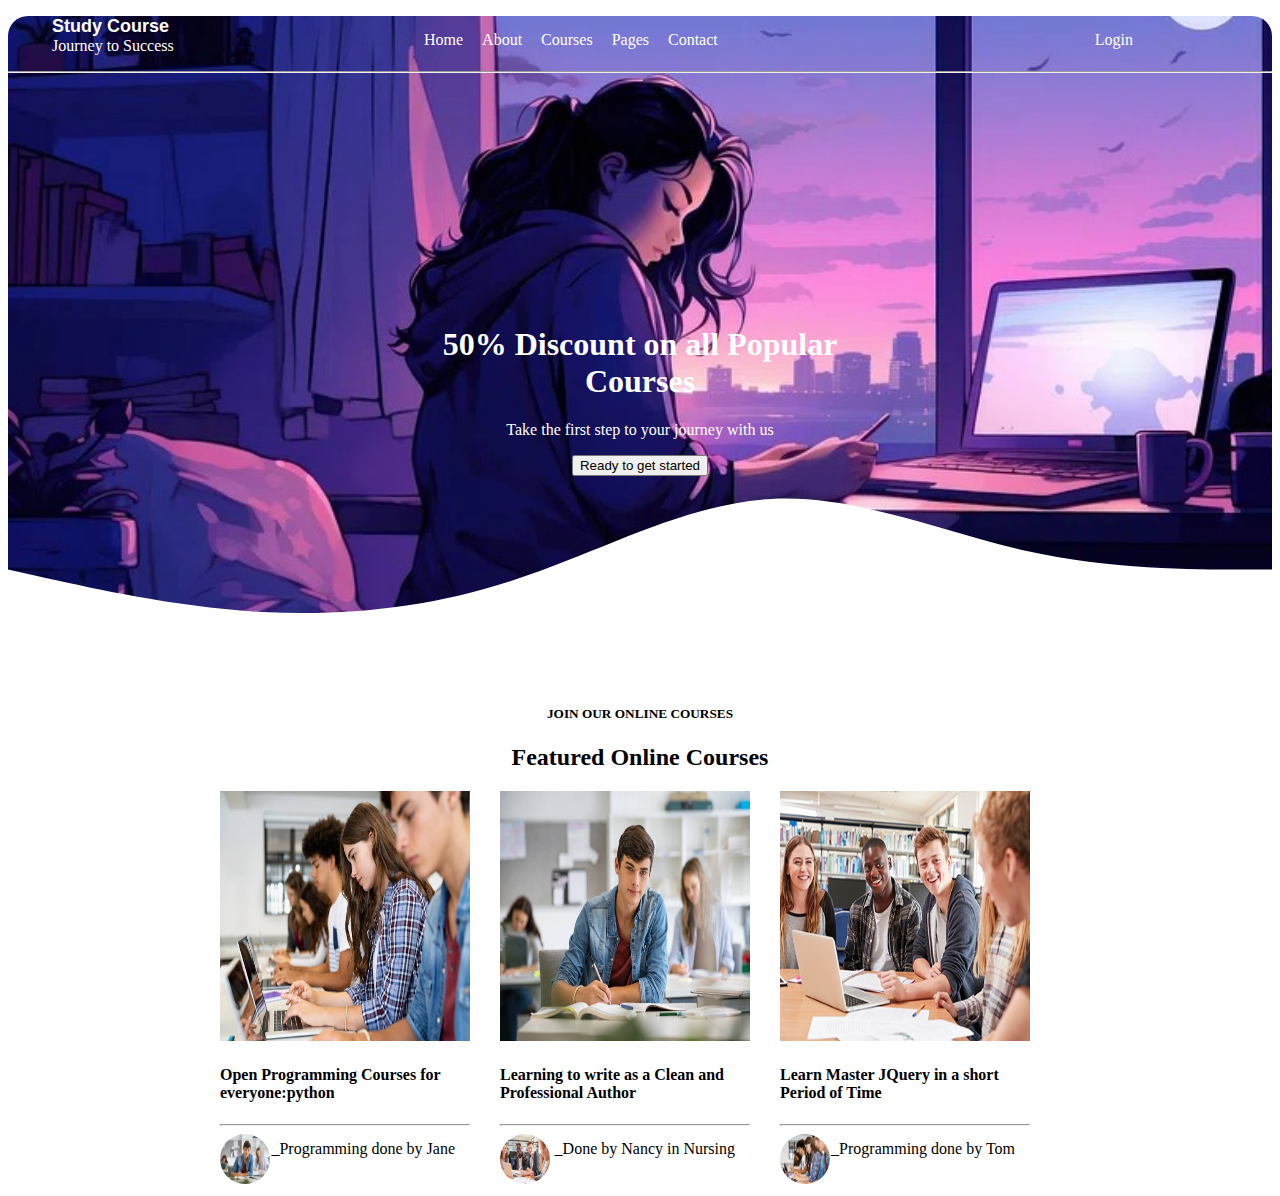
<file: index1.html>
<!DOCTYPE html>
<html lang="en">

<head>
    <meta charset="UTF-8">
    <meta name="viewport" content="width=device-width, initial-scale=1.0">
    <title>Index.html</title>
    <link rel="stylesheet" href="https://cdnjs.cloudflare.com/ajax/libs/font-awesome/6.5.1/css/all.min.css"
        integrity="sha512-DTOQO9RWCH3ppGqcWaEA1BIZOC6xxalwEsw9c2QQeAIftl+Vegovlnee1c9QX4TctnWMn13TZye+giMm8e2LwA=="
        crossorigin="anonymous" referrerpolicy="no-referrer" />
    <style>
        .top {
            height: 600px;
            color: white;
            background-size: cover;
            background-position: center;
            background-image: url(purple.jpeg);
            border-top-left-radius: 20px;
            border-top-right-radius: 20px;


        }


        .top .nav .logo li {
            display: inline-block;
            top: 0;
        }



        .top .nav .logo span {
            font-weight: bold;
            font-size: large;
            font-family: Arial, Helvetica, sans-serif;

        }

        .top .nav .navbar {
            position: absolute;
            left: 30%;
            top: 15px;
        }

        .top .nav .navbar li {
            display: inline-block;
            margin-right: 15px;
        }

        .top .nav .login {
            position: absolute;
            right: 10%;
            top: 15px;
        }

        .top .nav .login li {
            display: inline-block;
            margin-left: 15px;

        }

        .top .content {
            margin-top: 20%;
            text-align: center;

        }

        .top .content botton {
            color: #ee1111;
        }
        .bottom{
            margin-top: 90px;
            
        }


        .word {
            text-align: center;

        }

        .bottom .container .box img {
            height: 250px;
            width: 250px;
        }

        .bottom .container .box {
            width: 250px;
            margin-right: 30px;
        }

        .bottom .container .box .icon img {
            height: 50px;
            width: 50px;
            border-radius: 50%;
        }

        .bottom .container .box .icon {
            position: relative;
        }

        .bottom .container .box .icon .comment {
            position: absolute;
            top: 0;
            right: 15px;
        }

        .bottom .container {
            display: flex;
            justify-content: center;
        }

        svg {
            position: absolute;
            top: 400px;
        }
    </style>
</head>

<body>
    <div class="top">
        <div class="nav">
            <ul class="logo">
                <li><i class="fa-regular fa-gem" style="color: #ee1111;"></i></li>
                <li><span>Study Course</span><br>Journey to Success</li>
            </ul>
            <ul class="navbar">
                <li>Home</li>
                <li>About</li>
                <li>Courses</li>
                <li>Pages</li>
                <li>Contact</li>
            </ul>
            <ul class="login">
                <li class="search"><i class="fa-solid fa-magnifying-glass"></i></li>
                <li class="user"><i class="fa-regular fa-user"></i>Login</li>
                <li class="fa-moo"><i class="fa-regular fa-moon"></i></li>
            </ul>
        </div>
        <hr>
        <div class="content">
            <h1>50% Discount on all Popular <br>Courses</h1>

            <p>Take the first step to your journey with us</p>
            <button>Ready to get started</button>
        </div>
        <svg xmlns="http://www.w3.org/2000/svg" viewBox="0 0 1440 320">
            <path fill="#ffffff" fill-opacity="1"
                d="M0,192L48,202.7C96,213,192,235,288,240C384,245,480,235,576,202.7C672,171,768,117,864,112C960,107,1056,149,1152,170.7C1248,192,1344,192,1392,192L1440,192L1440,320L1392,320C1344,320,1248,320,1152,320C1056,320,960,320,864,320C768,320,672,320,576,320C480,320,384,320,288,320C192,320,96,320,48,320L0,320Z">
            </path>
        </svg>
    </div>


    <div class="bottom">
        <div class="word">
            <h5>JOIN OUR ONLINE COURSES</h5>
            <h2>Featured Online Courses</h2>
        </div>
        <div class="container">
            <div class="box">

                <img src="p1.jpeg">
                
                <h4>Open Programming Courses for everyone:python</h4>
                <div class="icon">
                    <hr>
                    <img src="p2.jpeg" alt="">
                    <p class="comment">_Programming done by Jane</p>
                </div>
            </div>
            <div class="box">

                <img src="p2.jpeg">
                <h4>Learning to write as a Clean and Professional Author</h4>
                <div class="icon">
                    <hr>
                    <img src="p3.jpeg" alt="">
                    <p class="comment">_Done by Nancy in Nursing</p>
                </div>
            </div>
            <div class="box">

                <img src="p3.jpeg">
                <h4>Learn Master JQuery in a short Period of Time</h4>
                <div class="icon">
                    <hr>
                    <img src="p1.jpeg" alt="">
                    <p class="comment">_Programming done by Tom</p>
                </div>
            </div>


        </div>

    </div>

</body>

</html>
</file>
